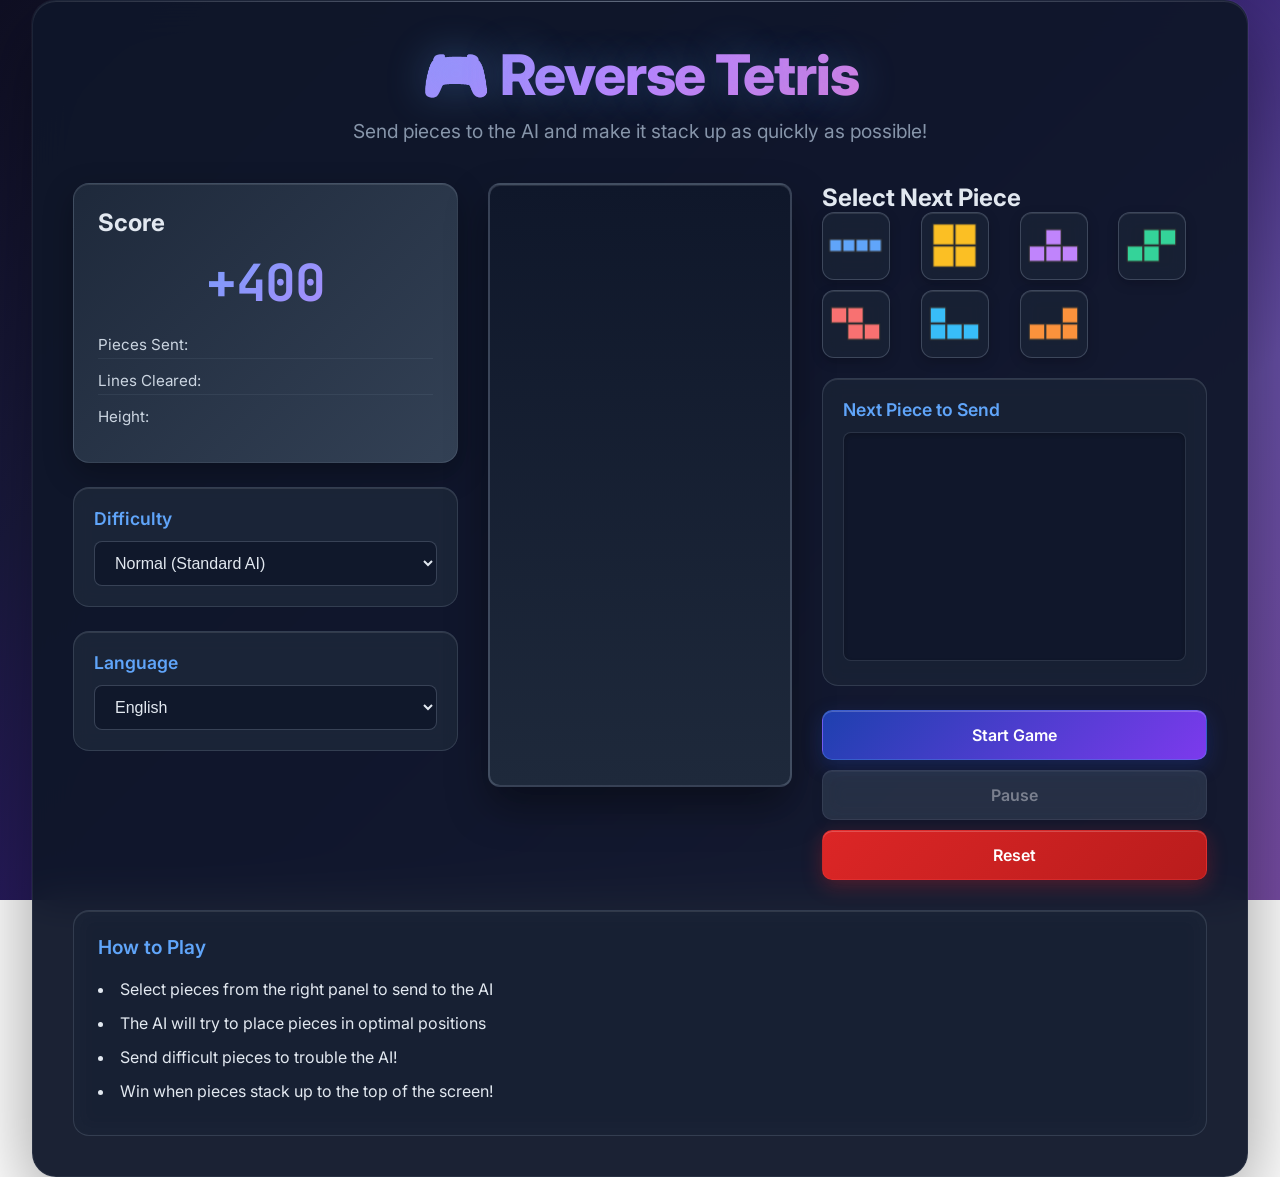
<file: index.html>
<!DOCTYPE html>
<html lang="en">
<head>
    <meta charset="UTF-8">
    <meta name="viewport" content="width=device-width, initial-scale=1.0">
    <title>Reverse Tetris - Make the AI Stack Up!</title>
    <link rel="stylesheet" href="style.css">
</head>
<body>
    <div class="container">
        <h1 id="page-title">🎮 Reverse Tetris</h1>
        <p class="subtitle" id="page-subtitle">Send pieces to the AI and make it stack up as quickly as possible!</p>
        
        <div class="game-container">
            <div class="piece-queue-indicator" id="piece-queue-indicator"></div>
            
            <div class="left-panel">
                <div class="score-board">
                    <h2 id="score-label">Score</h2>
                    <div class="score" id="score">0</div>
                    <div class="stats">
                        <div id="pieces-sent-label">Pieces Sent: <span id="pieces-sent">0</span></div>
                        <div id="lines-cleared-label">Lines Cleared: <span id="lines-cleared">0</span></div>
                        <div id="height-label">Height: <span id="max-height">0</span></div>
                    </div>
                </div>
                
                <div class="mobile-settings">
                    <div class="difficulty">
                        <h3 id="difficulty-label">Difficulty</h3>
                        <select id="difficulty">
                            <option value="easy">Easy (Weak AI)</option>
                            <option value="normal" selected>Normal (Standard AI)</option>
                            <option value="hard">Hard (Strong AI)</option>
                        </select>
                    </div>
                    
                    <div class="language-selector">
                        <h3 id="language-label">Language</h3>
                        <select id="language-select">
                            <option value="en" selected>English</option>
                            <option value="ja">日本語</option>
                            <option value="zh">中文</option>
                        </select>
                    </div>
                </div>
            </div>
            
            <div class="center-panel">
                <canvas id="game-board" width="300" height="600"></canvas>
                <div class="game-status" id="game-status"></div>
            </div>
            
            <div class="right-panel">
                <h2 id="select-piece-label">Select Next Piece</h2>
                <div class="piece-selector" id="piece-selector">
                    <!-- ミノ選択ボタンがここに生成される -->
                </div>
                <div class="next-queue">
                    <h3 id="next-piece-label">Next Piece to Send</h3>
                    <canvas id="next-piece" width="120" height="80"></canvas>
                </div>
                <div class="controls">
                    <button id="start-btn" class="btn btn-primary">Start Game</button>
                    <button id="pause-btn" class="btn btn-secondary" disabled>Pause</button>
                    <button id="reset-btn" class="btn btn-danger">Reset</button>
                </div>
            </div>
        </div>
        
        <div class="instructions">
            <h3 id="instructions-title">How to Play</h3>
            <ul>
                <li id="instruction1">Select pieces from the right panel to send to the AI</li>
                <li id="instruction2">The AI will try to place pieces in optimal positions</li>
                <li id="instruction3">Send difficult pieces to trouble the AI!</li>
                <li id="instruction4">Win when pieces stack up to the top of the screen!</li>
            </ul>
        </div>
    </div>
    
    <script src="translations.js"></script>
    <script src="tetris-ai.js"></script>
    <script src="game.js"></script>
</body>
</html>
</file>
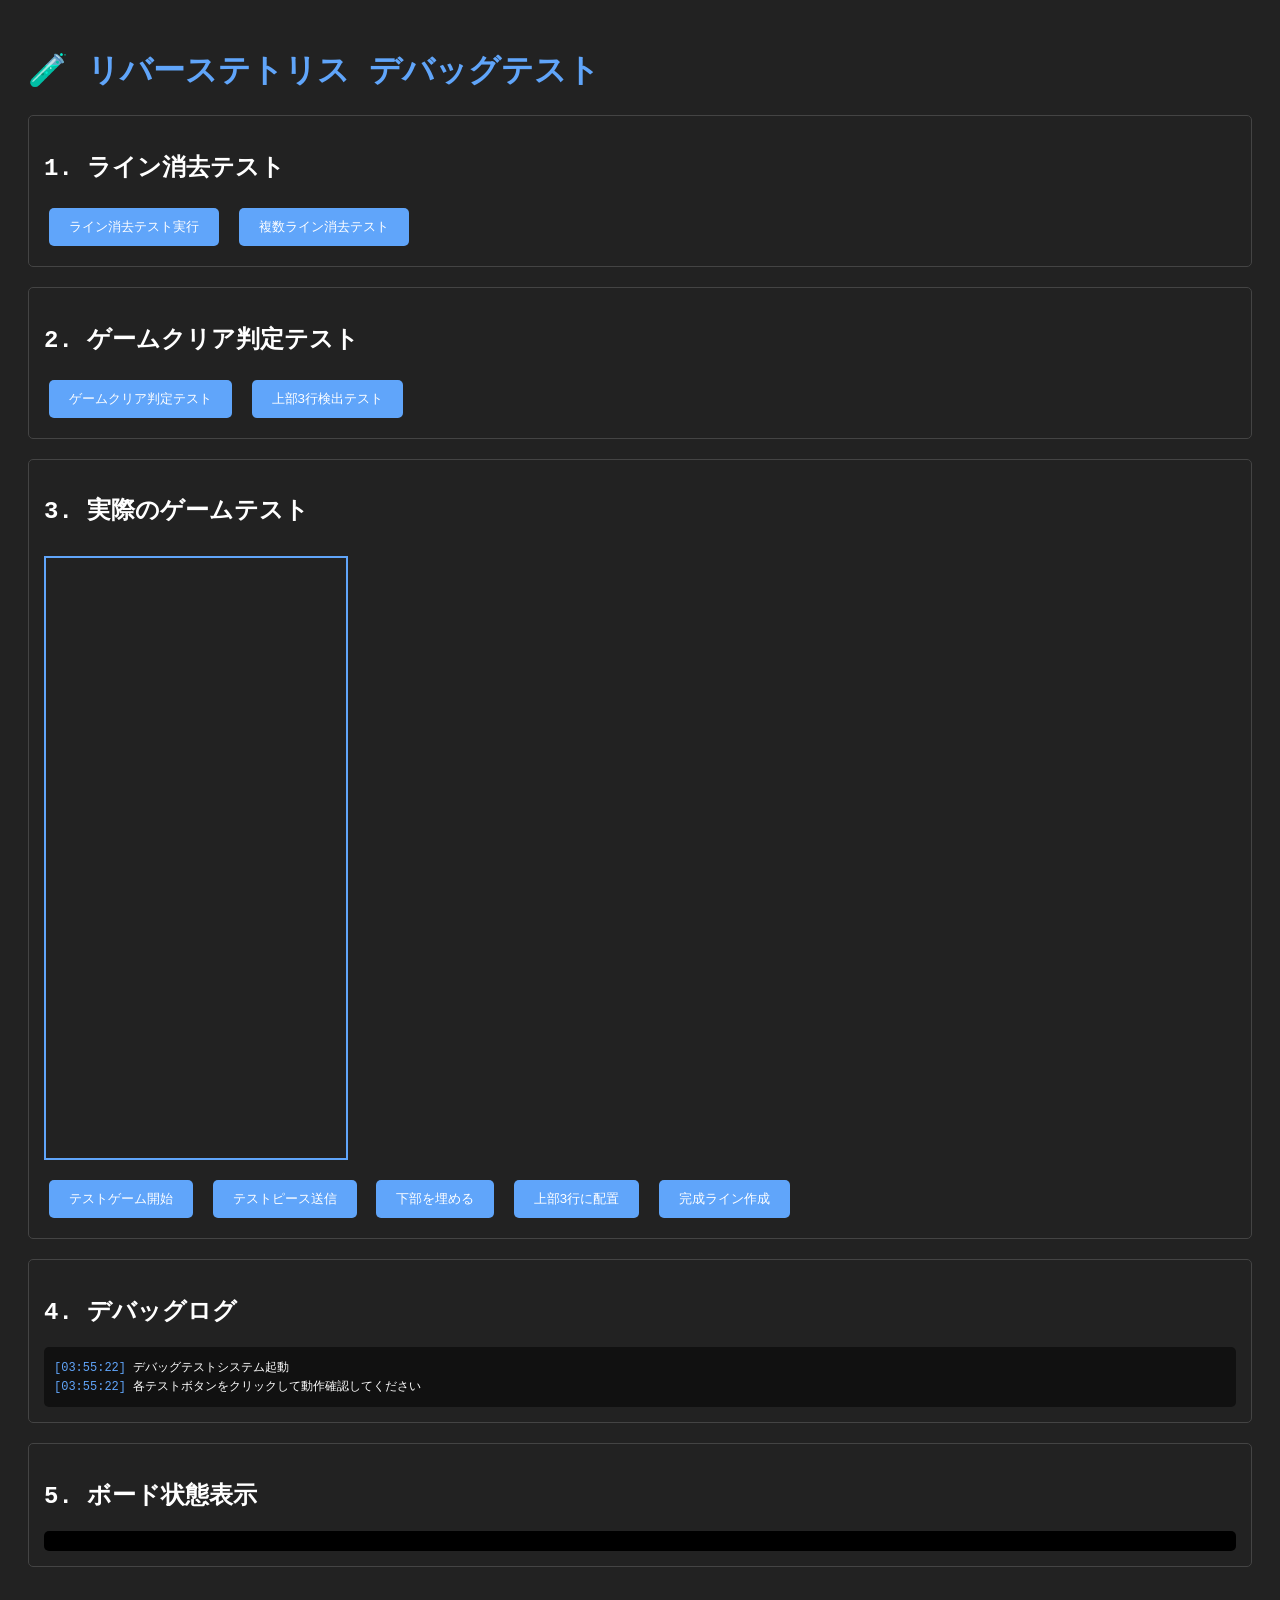
<file: debug_test.html>
<!DOCTYPE html>
<html lang="ja">
<head>
    <meta charset="UTF-8">
    <meta name="viewport" content="width=device-width, initial-scale=1.0">
    <title>リバーステトリス デバッグテスト</title>
    <style>
        body {
            font-family: 'Courier New', monospace;
            padding: 20px;
            background: #222;
            color: #fff;
        }
        h1 {
            color: #60a5fa;
        }
        .test-section {
            margin: 20px 0;
            padding: 15px;
            border: 1px solid #444;
            border-radius: 5px;
        }
        .status {
            margin: 10px 0;
            padding: 10px;
            border-radius: 3px;
        }
        .success {
            background: #10b981;
            color: white;
        }
        .error {
            background: #ef4444;
            color: white;
        }
        .info {
            background: #3b82f6;
            color: white;
        }
        button {
            margin: 5px;
            padding: 10px 20px;
            background: #60a5fa;
            color: white;
            border: none;
            border-radius: 5px;
            cursor: pointer;
        }
        button:hover {
            background: #3b82f6;
        }
        #test-board {
            border: 2px solid #60a5fa;
            margin: 10px 0;
        }
        #log {
            background: #111;
            padding: 10px;
            border-radius: 5px;
            max-height: 300px;
            overflow-y: auto;
            font-size: 12px;
        }
        .log-entry {
            margin: 2px 0;
        }
        .grid-display {
            font-family: monospace;
            white-space: pre;
            background: #000;
            padding: 10px;
            border-radius: 5px;
            overflow-x: auto;
        }
    </style>
</head>
<body>
    <h1>🧪 リバーステトリス デバッグテスト</h1>
    
    <div class="test-section">
        <h2>1. ライン消去テスト</h2>
        <button onclick="testLineClear()">ライン消去テスト実行</button>
        <button onclick="testMultipleLines()">複数ライン消去テスト</button>
        <div id="line-test-result"></div>
    </div>
    
    <div class="test-section">
        <h2>2. ゲームクリア判定テスト</h2>
        <button onclick="testGameClear()">ゲームクリア判定テスト</button>
        <button onclick="testTopRowsDetection()">上部3行検出テスト</button>
        <div id="clear-test-result"></div>
    </div>
    
    <div class="test-section">
        <h2>3. 実際のゲームテスト</h2>
        <canvas id="test-board" width="300" height="600"></canvas>
        <div>
            <button onclick="startTestGame()">テストゲーム開始</button>
            <button onclick="sendTestPiece()">テストピース送信</button>
            <button onclick="fillBottomRows()">下部を埋める</button>
            <button onclick="fillTopRows()">上部3行に配置</button>
            <button onclick="createCompleteLine()">完成ライン作成</button>
        </div>
        <div id="game-status"></div>
    </div>
    
    <div class="test-section">
        <h2>4. デバッグログ</h2>
        <div id="log"></div>
    </div>
    
    <div class="test-section">
        <h2>5. ボード状態表示</h2>
        <div id="board-display" class="grid-display"></div>
    </div>

    <script>
        // デバッグログ関数
        function log(message, type = 'info') {
            const logDiv = document.getElementById('log');
            const entry = document.createElement('div');
            entry.className = 'log-entry';
            const time = new Date().toTimeString().split(' ')[0];
            entry.innerHTML = `<span style="color: ${type === 'error' ? '#ef4444' : type === 'success' ? '#10b981' : '#60a5fa'}">[${time}]</span> ${message}`;
            logDiv.appendChild(entry);
            logDiv.scrollTop = logDiv.scrollHeight;
            console.log(message);
        }

        // テスト用ボード作成
        function createTestBoard(width = 10, height = 20) {
            return Array(height).fill().map(() => Array(width).fill(0));
        }

        // ボード表示
        function displayBoard(board) {
            const display = document.getElementById('board-display');
            let text = '   0 1 2 3 4 5 6 7 8 9\n';
            text += '  ┌─────────────────────┐\n';
            for (let y = 0; y < board.length; y++) {
                text += (y < 10 ? ' ' : '') + y + '│';
                for (let x = 0; x < board[y].length; x++) {
                    text += board[y][x] === 0 ? '  ' : '■ ';
                }
                text += '│' + (y < 3 ? ' ← Top' : '') + '\n';
            }
            text += '  └─────────────────────┘\n';
            display.textContent = text;
        }

        // 1. ライン消去テスト
        function testLineClear() {
            log('=== ライン消去テスト開始 ===', 'info');
            const board = createTestBoard();
            
            // 19行目（最下段）を完全に埋める
            for (let x = 0; x < 10; x++) {
                board[19][x] = 'T';
            }
            
            displayBoard(board);
            
            // 完成ライン検出
            const completedLines = [];
            for (let y = 0; y < board.length; y++) {
                if (board[y].every(cell => cell !== 0)) {
                    completedLines.push(y);
                }
            }
            
            if (completedLines.length > 0) {
                log(`完成ライン検出: 行 ${completedLines.join(', ')}`, 'success');
                
                // ライン削除
                completedLines.sort((a, b) => b - a);
                for (const lineIndex of completedLines) {
                    board.splice(lineIndex, 1);
                    board.unshift(Array(10).fill(0));
                }
                
                log('ライン消去完了', 'success');
                displayBoard(board);
                
                document.getElementById('line-test-result').innerHTML = 
                    '<div class="status success">✅ ライン消去テスト成功</div>';
            } else {
                log('完成ラインが検出されませんでした', 'error');
                document.getElementById('line-test-result').innerHTML = 
                    '<div class="status error">❌ ライン消去テスト失敗</div>';
            }
        }

        // 複数ライン消去テスト
        function testMultipleLines() {
            log('=== 複数ライン消去テスト開始 ===', 'info');
            const board = createTestBoard();
            
            // 17, 18, 19行目を埋める
            for (let y = 17; y < 20; y++) {
                for (let x = 0; x < 10; x++) {
                    board[y][x] = 'I';
                }
            }
            
            displayBoard(board);
            
            // 完成ライン検出
            const completedLines = [];
            for (let y = 0; y < board.length; y++) {
                if (board[y].every(cell => cell !== 0)) {
                    completedLines.push(y);
                }
            }
            
            log(`完成ライン検出: ${completedLines.length}行`, 'info');
            
            if (completedLines.length === 3) {
                // ライン削除
                completedLines.sort((a, b) => b - a);
                for (const lineIndex of completedLines) {
                    board.splice(lineIndex, 1);
                    board.unshift(Array(10).fill(0));
                }
                
                log('3行同時消去成功', 'success');
                displayBoard(board);
                
                document.getElementById('line-test-result').innerHTML = 
                    '<div class="status success">✅ 複数ライン消去テスト成功</div>';
            } else {
                log(`エラー: ${completedLines.length}行しか検出されませんでした`, 'error');
                document.getElementById('line-test-result').innerHTML = 
                    '<div class="status error">❌ 複数ライン消去テスト失敗</div>';
            }
        }

        // 2. ゲームクリア判定テスト
        function testGameClear() {
            log('=== ゲームクリア判定テスト開始 ===', 'info');
            const board = createTestBoard();
            
            // 上部3行目（index=2）に1つブロックを配置
            board[2][5] = 'O';
            
            displayBoard(board);
            
            // 上部3行にブロックがあるかチェック
            let hasBlocksInTopRows = false;
            for (let y = 0; y < 3; y++) {
                for (let x = 0; x < 10; x++) {
                    if (board[y][x] !== 0) {
                        hasBlocksInTopRows = true;
                        log(`ブロック検出: 行${y}, 列${x}`, 'info');
                        break;
                    }
                }
                if (hasBlocksInTopRows) break;
            }
            
            if (hasBlocksInTopRows) {
                log('ゲームクリア条件達成！', 'success');
                document.getElementById('clear-test-result').innerHTML = 
                    '<div class="status success">✅ ゲームクリア判定テスト成功</div>';
            } else {
                log('ゲームクリア条件未達成', 'error');
                document.getElementById('clear-test-result').innerHTML = 
                    '<div class="status error">❌ ゲームクリア判定テスト失敗</div>';
            }
        }

        // 上部3行検出テスト
        function testTopRowsDetection() {
            log('=== 上部3行検出テスト開始 ===', 'info');
            const board = createTestBoard();
            
            // テストケース
            const testCases = [
                { row: 0, expected: true, desc: '1行目（最上段）' },
                { row: 1, expected: true, desc: '2行目' },
                { row: 2, expected: true, desc: '3行目' },
                { row: 3, expected: false, desc: '4行目（範囲外）' },
            ];
            
            let allPassed = true;
            
            for (const test of testCases) {
                // ボードをクリア
                for (let y = 0; y < board.length; y++) {
                    for (let x = 0; x < board[y].length; x++) {
                        board[y][x] = 0;
                    }
                }
                
                // 指定行にブロック配置
                board[test.row][5] = 'T';
                
                // チェック
                let detected = false;
                for (let y = 0; y < 3; y++) {
                    if (board[y].some(cell => cell !== 0)) {
                        detected = true;
                        break;
                    }
                }
                
                if (detected === test.expected) {
                    log(`✅ ${test.desc}: 正常検出`, 'success');
                } else {
                    log(`❌ ${test.desc}: 検出失敗`, 'error');
                    allPassed = false;
                }
            }
            
            if (allPassed) {
                document.getElementById('clear-test-result').innerHTML = 
                    '<div class="status success">✅ 上部3行検出テスト全て成功</div>';
            } else {
                document.getElementById('clear-test-result').innerHTML = 
                    '<div class="status error">❌ 上部3行検出テストに失敗</div>';
            }
        }

        // 初期化
        log('デバッグテストシステム起動', 'info');
        log('各テストボタンをクリックして動作確認してください', 'info');
    </script>
</body>
</html>
</file>
<file: style.css>
@import url('https://fonts.googleapis.com/css2?family=Inter:wght@300;400;500;600;700;800&family=JetBrains+Mono:wght@400;500&display=swap');

* {
    margin: 0;
    padding: 0;
    box-sizing: border-box;
}

body {
    font-family: 'Inter', -apple-system, BlinkMacSystemFont, 'Segoe UI', sans-serif;
    background: linear-gradient(135deg, #0f0f23 0%, #1a1a3e 25%, #2d1b69 50%, #654ea3 75%, #764ba2 100%);
    background-attachment: fixed;
    min-height: 100vh;
    display: flex;
    justify-content: center;
    align-items: center;
    color: #e2e8f0;
    overflow-x: auto;
    animation: backgroundShift 20s ease-in-out infinite;
}

@keyframes backgroundShift {
    0%, 100% { background-position: 0% 50%; }
    50% { background-position: 100% 50%; }
}

.container {
    background: rgba(15, 23, 42, 0.95);
    backdrop-filter: blur(20px);
    border: 1px solid rgba(148, 163, 184, 0.1);
    border-radius: 24px;
    padding: 40px;
    box-shadow: 
        0 25px 80px rgba(0, 0, 0, 0.4),
        0 0 0 1px rgba(255, 255, 255, 0.05),
        inset 0 1px 0 rgba(255, 255, 255, 0.1);
    max-width: 1300px;
    width: 95%;
    position: relative;
    overflow: hidden;
}

.container::before {
    content: '';
    position: absolute;
    top: 0;
    left: 0;
    right: 0;
    height: 1px;
    background: linear-gradient(90deg, transparent, rgba(148, 163, 184, 0.5), transparent);
}

h1 {
    text-align: center;
    background: linear-gradient(135deg, #60a5fa 0%, #c084fc 50%, #f472b6 100%);
    background-clip: text;
    -webkit-background-clip: text;
    -webkit-text-fill-color: transparent;
    margin-bottom: 10px;
    font-size: 3.5em;
    font-weight: 800;
    letter-spacing: -0.02em;
    text-shadow: 0 0 40px rgba(96, 165, 250, 0.3);
    animation: titleGlow 3s ease-in-out infinite alternate;
}

@keyframes titleGlow {
    from { filter: drop-shadow(0 0 10px rgba(96, 165, 250, 0.5)); }
    to { filter: drop-shadow(0 0 20px rgba(192, 132, 252, 0.7)); }
}

.subtitle {
    text-align: center;
    color: #94a3b8;
    margin-bottom: 40px;
    font-size: 1.2em;
    font-weight: 400;
    opacity: 0.9;
}

.game-container {
    display: flex;
    gap: 30px;
    margin-bottom: 30px;
    justify-content: center;
    flex-wrap: wrap;
    position: relative;
}

.left-panel, .right-panel {
    flex: 1;
    min-width: 200px;
}

.center-panel {
    position: relative;
}

#game-board {
    border: 2px solid rgba(148, 163, 184, 0.3);
    background: linear-gradient(180deg, #0f172a 0%, #1e293b 100%);
    border-radius: 12px;
    box-shadow: 
        0 20px 40px rgba(0, 0, 0, 0.4),
        inset 0 1px 0 rgba(255, 255, 255, 0.1);
    position: relative;
    overflow: hidden;
}

#game-board::before {
    content: '';
    position: absolute;
    top: -2px;
    left: -2px;
    right: -2px;
    bottom: -2px;
    background: linear-gradient(45deg, #60a5fa, #c084fc, #f472b6, #60a5fa);
    background-size: 400% 400%;
    border-radius: 12px;
    z-index: -1;
    animation: borderGlow 3s ease infinite;
}

@keyframes borderGlow {
    0%, 100% { background-position: 0% 50%; }
    50% { background-position: 100% 50%; }
}

.score-board {
    background: linear-gradient(135deg, #1e293b 0%, #334155 100%);
    border: 1px solid rgba(148, 163, 184, 0.2);
    padding: 24px;
    border-radius: 16px;
    color: #e2e8f0;
    margin-bottom: 24px;
    position: relative;
    overflow: hidden;
    box-shadow: 
        0 10px 30px rgba(0, 0, 0, 0.3),
        inset 0 1px 0 rgba(255, 255, 255, 0.1);
}

.score-board::before {
    content: '';
    position: absolute;
    top: 0;
    left: -100%;
    width: 100%;
    height: 2px;
    background: linear-gradient(90deg, transparent, #60a5fa, transparent);
    animation: scoreboardShimmer 3s infinite;
}

@keyframes scoreboardShimmer {
    0% { left: -100%; }
    100% { left: 100%; }
}

.score {
    font-size: 3.2em;
    font-weight: 700;
    text-align: center;
    margin: 12px 0;
    background: linear-gradient(135deg, #60a5fa, #c084fc);
    background-clip: text;
    -webkit-background-clip: text;
    -webkit-text-fill-color: transparent;
    font-family: 'JetBrains Mono', monospace;
    letter-spacing: -0.02em;
}

.stats {
    margin-top: 15px;
}

.stats div {
    margin: 8px 0;
    font-size: 0.95em;
    padding: 4px 0;
    border-bottom: 1px solid rgba(148, 163, 184, 0.1);
    color: #cbd5e1;
}

.stats div:last-child {
    border-bottom: none;
}

/* キューインジケーター */
.piece-queue-indicator {
    position: absolute;
    top: 10px;
    right: 10px;
    background: rgba(96, 165, 250, 0.8);
    color: white;
    padding: 4px 8px;
    border-radius: 6px;
    font-size: 0.8em;
    font-weight: 600;
    display: none;
}

.piece-queue-indicator.show {
    display: block;
    animation: pulseQueue 1s ease-in-out infinite alternate;
}

@keyframes pulseQueue {
    from { opacity: 0.8; }
    to { opacity: 1; }
}

/* タッチフレンドリーなインタラクション */
@media (hover: none) and (pointer: coarse) {
    .piece-btn {
        transform: scale(1);
        transition: all 0.1s ease;
    }
    
    .piece-btn:active {
        transform: scale(0.95);
        background: linear-gradient(135deg, #1e40af, #7c3aed);
    }
    
    .btn {
        transition: all 0.1s ease;
    }
    
    .btn:active {
        transform: scale(0.95);
    }
}

.difficulty {
    background: rgba(30, 41, 59, 0.8);
    border: 1px solid rgba(148, 163, 184, 0.2);
    padding: 20px;
    border-radius: 16px;
    backdrop-filter: blur(10px);
    box-shadow: inset 0 1px 0 rgba(255, 255, 255, 0.1);
}

.difficulty h3 {
    margin-bottom: 12px;
    color: #60a5fa;
    font-weight: 600;
    font-size: 1.1em;
}

.difficulty select {
    width: 100%;
    padding: 12px 16px;
    border: 1px solid rgba(148, 163, 184, 0.3);
    border-radius: 8px;
    font-size: 1em;
    cursor: pointer;
    background: rgba(15, 23, 42, 0.8);
    color: #e2e8f0;
    transition: all 0.2s ease;
}

.difficulty select:focus {
    outline: none;
    border-color: #60a5fa;
    box-shadow: 0 0 0 3px rgba(96, 165, 250, 0.1);
}

.language-selector {
    background: rgba(30, 41, 59, 0.8);
    border: 1px solid rgba(148, 163, 184, 0.2);
    padding: 20px;
    border-radius: 16px;
    backdrop-filter: blur(10px);
    box-shadow: inset 0 1px 0 rgba(255, 255, 255, 0.1);
    margin-top: 24px;
}

.language-selector h3 {
    margin-bottom: 12px;
    color: #60a5fa;
    font-weight: 600;
    font-size: 1.1em;
}

.language-selector select {
    width: 100%;
    padding: 12px 16px;
    border: 1px solid rgba(148, 163, 184, 0.3);
    border-radius: 8px;
    font-size: 1em;
    cursor: pointer;
    background: rgba(15, 23, 42, 0.8);
    color: #e2e8f0;
    transition: all 0.2s ease;
}

.language-selector select:focus {
    outline: none;
    border-color: #60a5fa;
    box-shadow: 0 0 0 3px rgba(96, 165, 250, 0.1);
}

.piece-selector {
    display: grid;
    grid-template-columns: repeat(4, 1fr);
    gap: 10px;
    margin-bottom: 20px;
}

.piece-btn {
    width: 68px;
    height: 68px;
    border: 1px solid rgba(148, 163, 184, 0.3);
    background: rgba(30, 41, 59, 0.6);
    border-radius: 12px;
    cursor: pointer;
    transition: all 0.2s cubic-bezier(0.4, 0, 0.2, 1);
    position: relative;
    overflow: hidden;
    backdrop-filter: blur(10px);
    box-shadow: 
        0 4px 12px rgba(0, 0, 0, 0.2),
        inset 0 1px 0 rgba(255, 255, 255, 0.1);
}

.piece-btn::before {
    content: '';
    position: absolute;
    top: 0;
    left: 0;
    right: 0;
    bottom: 0;
    background: linear-gradient(135deg, rgba(96, 165, 250, 0.1), rgba(192, 132, 252, 0.1));
    opacity: 0;
    transition: opacity 0.2s ease;
}

.piece-btn:hover {
    transform: scale(1.05) translateY(-2px);
    border-color: #60a5fa;
    box-shadow: 
        0 8px 25px rgba(96, 165, 250, 0.2),
        0 4px 12px rgba(0, 0, 0, 0.3);
}

.piece-btn:hover::before {
    opacity: 1;
}

.piece-btn.selected {
    background: linear-gradient(135deg, #1e40af, #7c3aed);
    border-color: #60a5fa;
    box-shadow: 
        0 0 20px rgba(96, 165, 250, 0.4),
        0 8px 25px rgba(0, 0, 0, 0.3);
    transform: scale(1.02);
}

.piece-btn canvas {
    width: 100%;
    height: 100%;
}

.next-queue {
    background: rgba(30, 41, 59, 0.6);
    border: 1px solid rgba(148, 163, 184, 0.2);
    padding: 20px;
    border-radius: 16px;
    margin-bottom: 24px;
    backdrop-filter: blur(10px);
    box-shadow: inset 0 1px 0 rgba(255, 255, 255, 0.1);
}

.next-queue h3 {
    margin-bottom: 12px;
    color: #60a5fa;
    font-weight: 600;
    font-size: 1.1em;
}

#next-piece {
    background: rgba(15, 23, 42, 0.8);
    border: 1px solid rgba(148, 163, 184, 0.2);
    border-radius: 8px;
    width: 100%;
    box-shadow: inset 0 2px 4px rgba(0, 0, 0, 0.2);
}

.controls {
    display: flex;
    flex-direction: column;
    gap: 10px;
}

.btn {
    padding: 14px 24px;
    border: 1px solid transparent;
    border-radius: 10px;
    font-size: 1em;
    cursor: pointer;
    transition: all 0.2s cubic-bezier(0.4, 0, 0.2, 1);
    font-weight: 600;
    font-family: 'Inter', sans-serif;
    position: relative;
    overflow: hidden;
    backdrop-filter: blur(10px);
}

.btn::before {
    content: '';
    position: absolute;
    top: 0;
    left: -100%;
    width: 100%;
    height: 100%;
    background: linear-gradient(90deg, transparent, rgba(255, 255, 255, 0.1), transparent);
    transition: left 0.6s ease;
}

.btn:hover::before {
    left: 100%;
}

.btn-primary {
    background: linear-gradient(135deg, #1e40af 0%, #7c3aed 100%);
    color: white;
    border-color: rgba(96, 165, 250, 0.3);
    box-shadow: 
        0 6px 20px rgba(30, 64, 175, 0.3),
        inset 0 1px 0 rgba(255, 255, 255, 0.2);
}

.btn-secondary {
    background: rgba(71, 85, 105, 0.8);
    color: #e2e8f0;
    border-color: rgba(148, 163, 184, 0.3);
    box-shadow: 
        0 4px 12px rgba(0, 0, 0, 0.2),
        inset 0 1px 0 rgba(255, 255, 255, 0.1);
}

.btn-danger {
    background: linear-gradient(135deg, #dc2626 0%, #b91c1c 100%);
    color: white;
    border-color: rgba(239, 68, 68, 0.3);
    box-shadow: 
        0 6px 20px rgba(220, 38, 38, 0.3),
        inset 0 1px 0 rgba(255, 255, 255, 0.2);
}

.btn:hover:not(:disabled) {
    transform: translateY(-2px);
    box-shadow: 0 8px 25px rgba(0, 0, 0, 0.3);
    filter: brightness(1.1);
}

.btn:active:not(:disabled) {
    transform: translateY(-1px);
    transition-duration: 0.1s;
}

.btn:disabled {
    opacity: 0.5;
    cursor: not-allowed;
}

.game-status {
    position: absolute;
    top: 50%;
    left: 50%;
    transform: translate(-50%, -50%);
    background: rgba(15, 23, 42, 0.95);
    border: 1px solid rgba(148, 163, 184, 0.3);
    padding: 40px;
    border-radius: 20px;
    text-align: center;
    display: none;
    box-shadow: 
        0 25px 60px rgba(0, 0, 0, 0.4),
        inset 0 1px 0 rgba(255, 255, 255, 0.1);
    backdrop-filter: blur(20px);
    color: #e2e8f0;
    animation: gameStatusSlide 0.3s ease-out;
}

@keyframes gameStatusSlide {
    from {
        opacity: 0;
        transform: translate(-50%, -60%);
    }
    to {
        opacity: 1;
        transform: translate(-50%, -50%);
    }
}

.game-status.show {
    display: block;
}

.game-status h2 {
    background: linear-gradient(135deg, #60a5fa, #c084fc);
    background-clip: text;
    -webkit-background-clip: text;
    -webkit-text-fill-color: transparent;
    margin-bottom: 20px;
    font-size: 2em;
    font-weight: 700;
}

.instructions {
    background: rgba(30, 41, 59, 0.6);
    border: 1px solid rgba(148, 163, 184, 0.2);
    padding: 24px;
    border-radius: 16px;
    backdrop-filter: blur(10px);
    box-shadow: inset 0 1px 0 rgba(255, 255, 255, 0.1);
}

.instructions h3 {
    color: #60a5fa;
    margin-bottom: 16px;
    font-weight: 600;
    font-size: 1.2em;
}

.instructions ul {
    list-style-position: inside;
    line-height: 1.8;
}

.instructions li {
    margin: 5px 0;
}

/* モバイル対応の改善 */
@media (max-width: 768px) {
    body {
        padding: 10px;
        overflow-x: hidden;
    }
    
    .container {
        padding: 20px;
        width: 100%;
        max-width: none;
        margin: 0;
        border-radius: 16px;
    }
    
    h1 {
        font-size: 2.5em;
        margin-bottom: 8px;
    }
    
    .subtitle {
        font-size: 1em;
        margin-bottom: 20px;
    }
    
    .game-container {
        flex-direction: column;
        gap: 20px;
        margin-bottom: 20px;
    }
    
    .left-panel {
        order: 3;
        width: 100%;
    }
    
    .center-panel {
        order: 1;
        display: flex;
        flex-direction: column;
        align-items: center;
    }
    
    .right-panel {
        order: 2;
        width: 100%;
    }
    
    /* ゲームボードをモバイル用に最適化 */
    #game-board {
        width: 280px;
        height: 560px;
        max-width: calc(100vw - 60px);
    }
    
    /* スコアボードをコンパクトに */
    .score-board {
        padding: 12px;
        margin-bottom: 12px;
    }
    
    .score {
        font-size: 1.8em;
        margin: 6px 0;
    }
    
    .stats {
        display: flex;
        flex-wrap: wrap;
        gap: 6px;
        margin-top: 8px;
    }
    
    .stats div {
        font-size: 0.75em;
        margin: 0;
        padding: 4px 6px;
        background: rgba(0, 0, 0, 0.3);
        border-radius: 4px;
        border: none;
        text-align: center;
        flex: 1;
        min-width: 0;
    }
    
    /* 難易度と言語選択を横並びに */
    .difficulty, .language-selector {
        padding: 12px;
        margin-top: 12px;
    }
    
    .mobile-settings {
        display: grid;
        grid-template-columns: 1fr 1fr;
        gap: 8px;
    }
    
    /* 次のミノ表示を非表示 */
    .next-queue {
        display: none;
    }
    
    /* ピース選択エリアの最適化 */
    .piece-selector {
        grid-template-columns: repeat(4, 1fr);
        gap: 8px;
        margin-bottom: 16px;
        justify-items: center;
    }
    
    .piece-btn {
        width: 56px;
        height: 56px;
        border-radius: 10px;
    }
    
    /* コントロールボタンの最適化 */
    .controls {
        display: grid;
        grid-template-columns: 1fr 1fr;
        gap: 12px;
    }
    
    .btn {
        padding: 16px 12px;
        font-size: 0.95em;
        font-weight: 600;
        min-height: 48px;
        border-radius: 12px;
    }
    
    .btn:active {
        transform: scale(0.98);
    }
    
    /* ゲームステータスの調整 */
    .game-status {
        padding: 24px 20px;
        border-radius: 16px;
        max-width: calc(100vw - 40px);
    }
    
    .game-status h2 {
        font-size: 1.6em;
        margin-bottom: 16px;
    }
    
    /* 遊び方説明をシンプルに */
    .instructions {
        padding: 16px;
        margin-bottom: 0;
    }
    
    .instructions h3 {
        font-size: 1.1em;
        margin-bottom: 12px;
    }
    
    .instructions ul {
        font-size: 0.9em;
        line-height: 1.6;
    }
    
    .instructions li {
        margin: 8px 0;
    }
}

/* 小さなスマートフォン用 */
@media (max-width: 480px) {
    .container {
        padding: 16px;
    }
    
    h1 {
        font-size: 2em;
    }
    
    #game-board {
        width: 250px;
        height: 500px;
    }
    
    .piece-btn {
        width: 50px;
        height: 50px;
    }
    
    .score {
        font-size: 1.8em;
    }
    
    .stats {
        flex-direction: column;
        gap: 4px;
    }
    
    .stats div {
        font-size: 0.7em;
        padding: 3px 5px;
    }
    
    .controls {
        grid-template-columns: 1fr;
        gap: 10px;
    }
}

/* 横向きモバイル対応 */
@media (max-width: 768px) and (orientation: landscape) {
    .container {
        padding: 16px;
    }
    
    .game-container {
        flex-direction: row;
        gap: 16px;
        align-items: flex-start;
    }
    
    .left-panel, .right-panel {
        flex: 1;
        max-width: 200px;
        order: unset;
    }
    
    .center-panel {
        order: unset;
    }
    
    #game-board {
        width: 240px;
        height: 480px;
    }
    
    .score {
        font-size: 1.4em;
    }
    
    .instructions {
        display: none;
    }
}
</file>
